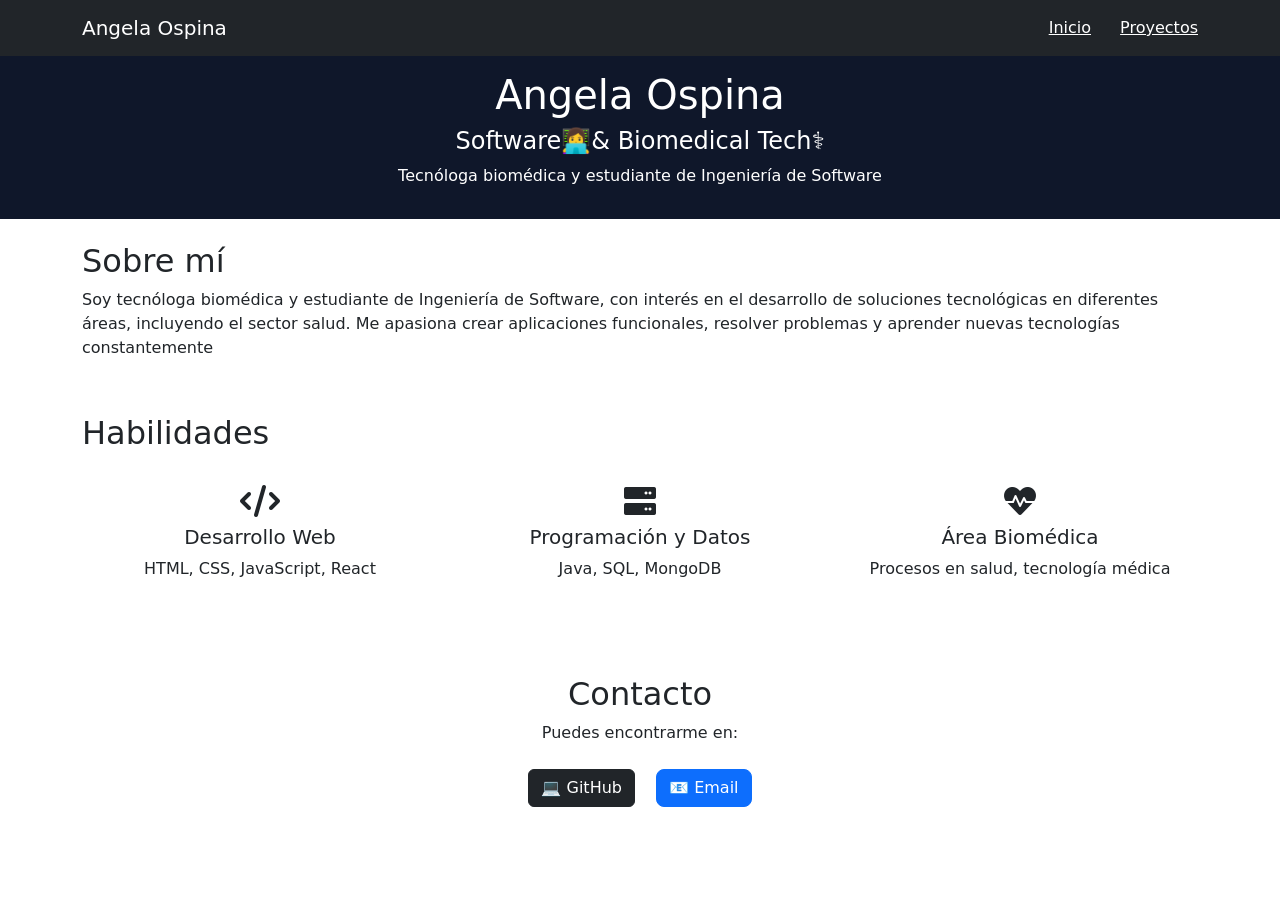
<file: index.html>
<!DOCTYPE html>
<html lang="es">
<head>
    <meta charset="UTF-8">
    <meta name="viewport" content="width=device-width, initial-scale=1.0">
    <title>Angela Ospina | Portafolio</title>

    <!-- Bootstrap -->
    <link href="https://cdn.jsdelivr.net/npm/bootstrap@5.3.0/dist/css/bootstrap.min.css" rel="stylesheet">

    <!-- FontAwesome -->
    <link href="https://cdnjs.cloudflare.com/ajax/libs/font-awesome/6.0.0/css/all.min.css" rel="stylesheet">

    <!-- CSS propio -->
    <link rel="stylesheet" href="css/styles.css">
</head>

<body>

<nav class="navbar navbar-dark bg-dark">
    <div class="container">
        <span class="navbar-brand">Angela Ospina</span>
        <div>
            <a class="text-white me-4" href="index.html">Inicio</a>
            <a class="text-white" href="projects.html">Proyectos</a>
        </div>
    </div>
</nav>

<section class="text-center text-white p-6" style="background:#0f172a;">
    <h1>Angela Ospina</h1>
    <h4>Software👩‍💻& Biomedical Tech⚕️</h4>
    <p>Tecnóloga biomédica y estudiante de Ingeniería de Software</p>
</section>

<section id="sobre-mi" class="container my-2">
    <h2>Sobre mí</h2>
    <p>
        Soy tecnóloga biomédica y estudiante de Ingeniería de Software, 
        con interés en el desarrollo de soluciones tecnológicas en diferentes áreas, 
        incluyendo el sector salud. Me apasiona crear aplicaciones funcionales, 
        resolver problemas y aprender nuevas tecnologías constantemente
    </p>
</section>

<section id="habilidades" class="container my-2">
    <h2>Habilidades</h2>

    <div class="row text-center">

                <div class="col-md-4">
                    <i class="fas fa-code fa-2x mb-2"></i>
                    <h5>Desarrollo Web</h5>
                    <p>HTML, CSS, JavaScript, React</p>
                </div>
        
                <div class="col-md-4">
                    <i class="fas fa-server fa-2x mb-2"></i>
                    <h5>Programación y Datos</h5>
                    <p>Java, SQL, MongoDB</p>
                </div>
        
                <div class="col-md-4">
                    <i class="fas fa-heartbeat fa-2x mb-2"></i>
                    <h5>Área Biomédica</h5>
                    <p>Procesos en salud, tecnología médica</p>
                </div>
        
            </div>
        </section>

        <section class="container my-5 text-center">
            <h2>Contacto</h2>
            <p>Puedes encontrarme en:</p>
        
            <a href="https://github.com/AngelaOspina44" target="_blank" class="btn btn-dark m-2">
                💻 GitHub
            </a>
        
            <a href="mailto:4angelaospina@gmail.com?subject=Contacto desde portafolio" class="btn btn-primary m-2">
                📧 Email
            </a>
        </section>
</file>
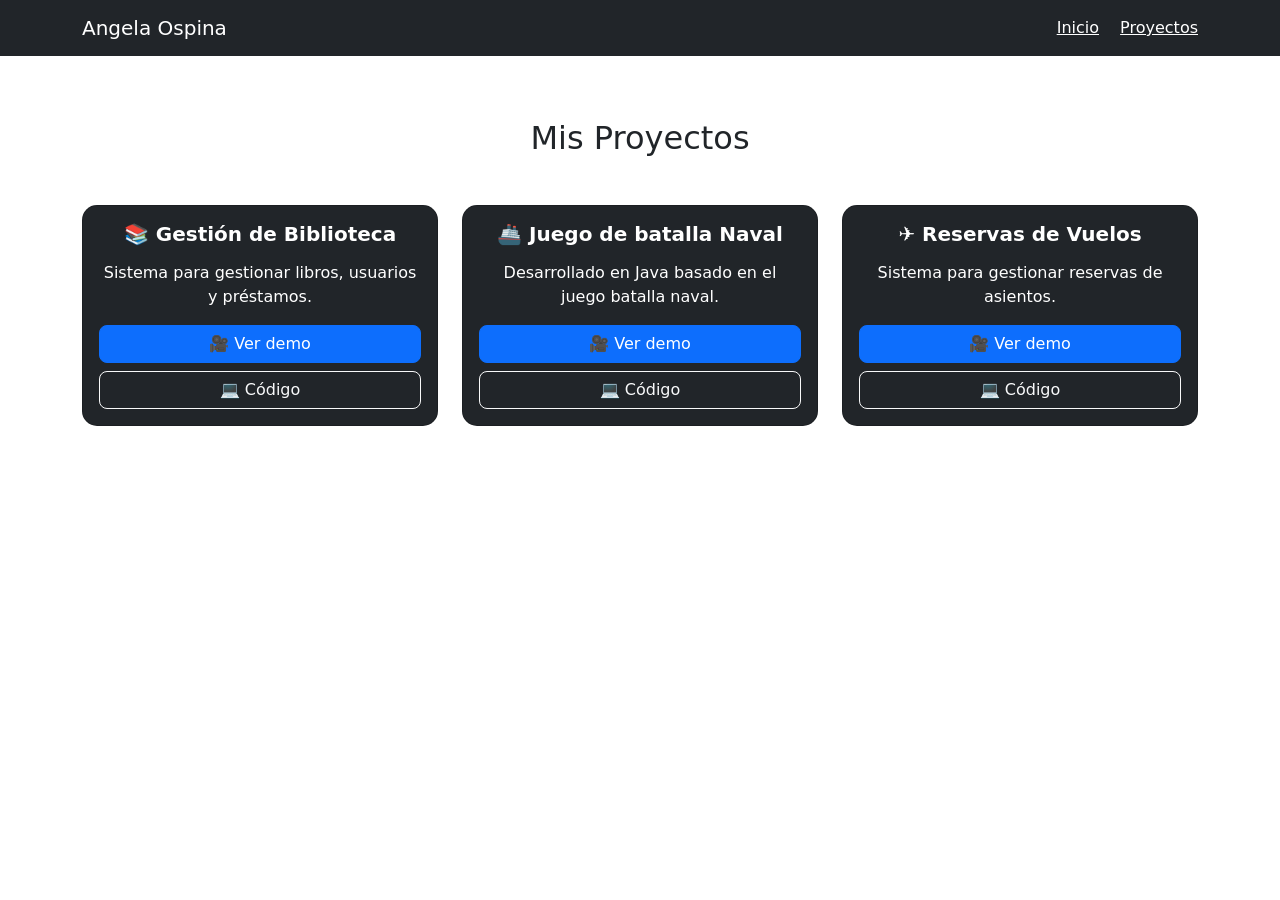
<file: projects.html>
<!DOCTYPE html>
<html lang="es">
<head>
    <meta charset="UTF-8">
    <meta name="viewport" content="width=device-width, initial-scale=1.0">
    <title>Proyectos | Angela Ospina</title>

    <!-- Bootstrap -->
    <link href="https://cdn.jsdelivr.net/npm/bootstrap@5.3.0/dist/css/bootstrap.min.css" rel="stylesheet">

    <!-- CSS -->
    <link rel="stylesheet" href="css/styles.css">
</head>

<body>

<!-- NAVBAR -->
<nav class="navbar navbar-dark bg-dark">  
    <div class="container">
        <span class="navbar-brand">Angela Ospina</span>
        <div>
            <a class="text-white me-3" href="index.html">Inicio</a>
            <a class="text-white" href="projects.html">Proyectos</a>
        </div>
    </div>
</nav>

<!-- PROYECTOS -->
<section class="container my-5">
    <h2 class="text-center mb-5">Mis Proyectos</h2>

    <div class="row justify-content-center g-4">

        <!-- PROYECTO 1 -->
        <div class="col-md-4">
          <div class="card bg-dark text-white h-100 p-3">
            <h5 class="text-center">📚 Gestión de Biblioteca</h5>
              <p>Sistema para gestionar libros, usuarios y préstamos.</p>

                    <!-- Botón video -->
                    <div class="mt-auto d-flex flex-column gap-2">
                      <button class="btn btn-primary w-100" data-bs-toggle="modal" data-bs-target="#modal1">
                          🎥 Ver demo
                      </button>

                     <!-- Botón GitHub -->
                    <a href="https://github.com/AngelaOspina44/Gesti-n-biblioteca-" target="_blank" class="btn btn-outline-light w-100">
                    💻 Código
                </a>
            </div>
          </div>
        </div>

        <!-- PROYECTO 2 -->
        <div class="col-md-4">
            <div class="card bg-dark text-white h-100 p-3">
              <h5 class="text-center">🚢 Juego de batalla Naval</h5>
                    <p>Desarrollado en Java basado en el juego batalla naval.</p>

                    <!-- Botón video -->
                    <div class="mt-auto d-flex flex-column gap-2">
                      <button class="btn btn-primary w-100" data-bs-toggle="modal" data-bs-target="#modal2">
                          🎥 Ver demo
                      </button>

                 <!-- Botón GitHub -->
                 <a href="https://github.com/AngelaOspina44/Juego-batalla-Naval-" target="_blank" class="btn btn-outline-light w-100">
                  💻 Código
              </a>
            </div>
          </div>
        </div>

        <!-- PROYECTO 3 -->
        <div class="col-md-4">
            <div class="card bg-dark text-white h-100 p-3">
              <h5 class="text-center">✈️ Reservas de Vuelos</h5>
                    <p>Sistema para gestionar reservas de asientos.</p>

                    <!-- Botón video -->
                    <div class="mt-auto d-flex flex-column gap-2">
                      <button class="btn btn-primary w-100" data-bs-toggle="modal" data-bs-target="#modal3">
                          🎥 Ver demo
                      </button>
                  
                <!-- Botón GitHub -->
                 <a href="https://github.com/AngelaOspina44/SistemaReservasVuelos" target="_blank" class="btn btn-outline-light w-100">
                  💻 Código
                </a>
            </div>
          </div>
        </div>

    </div>
</section>


<!-- MODALES -->

<!-- MODAL 1 -->
<div class="modal fade" id="modal1">
  <div class="modal-dialog modal-lg">
    <div class="modal-content">
      <div class="modal-body">
        <iframe width="100%" height="400"
        src="https://www.youtube.com/embed/2qZ-16w2rhI"
        frameborder="0" allowfullscreen></iframe>
      </div>
    </div>
  </div>
</div>

<!-- MODAL 2 -->
<div class="modal fade" id="modal2">
  <div class="modal-dialog modal-lg">
    <div class="modal-content">
      <div class="modal-body">
        <iframe width="100%" height="400"
        src="https://www.youtube.com/embed/3kPUrtLDG6M"
        frameborder="0" allowfullscreen></iframe>
      </div>
    </div>
  </div>
</div>

<!-- MODAL 3 -->
<div class="modal fade" id="modal3">
  <div class="modal-dialog modal-lg">
    <div class="modal-content">
      <div class="modal-body">
        <iframe width="100%" height="400"
        src="https://www.youtube.com/embed/ZdbygPZiPj0"
        frameborder="0" allowfullscreen></iframe>
      </div>
    </div>
  </div>
</div>

<!-- JS -->
<script src="https://code.jquery.com/jquery-3.6.0.min.js"></script>
<script src="https://cdn.jsdelivr.net/npm/bootstrap@5.3.0/dist/js/bootstrap.bundle.min.js"></script>

</body>
</html>
</file>
<file: css/styles.css>
/* TARJETAS */
.card {
    border-radius: 15px;
    overflow: hidden;
    transition: all 0.3s ease;
}

.card:hover {
    transform: translateY(-10px) scale(1.02);
    box-shadow: 0 15px 30px rgba(0,0,0,0.5);
}

.card p {
    text-align: center;
}

/* TITULOS */
.card h5 {

        text-align: center;
        font-weight: bold;
        margin-bottom: 15px;
    }

/* BOTONES */
.btn-primary {
    border-radius: 8px;
    font-weight: 500;
}

.btn-outline-light {
    border-radius: 8px;
    font-weight: 500;
}

/* SECCIÓN */
section {
    padding: 15px 0;
}

#habilidades {
    margin-top: 10px;
    margin-bottom: 30px; 
  }
  

#habilidades h2 {
    margin-top: 0;
    margin-bottom: 5px;
}

#habilidades .row {
    margin-top: 32px;
}

#sobre-mi {
    margin-bottom: 50px;
}
</file>
